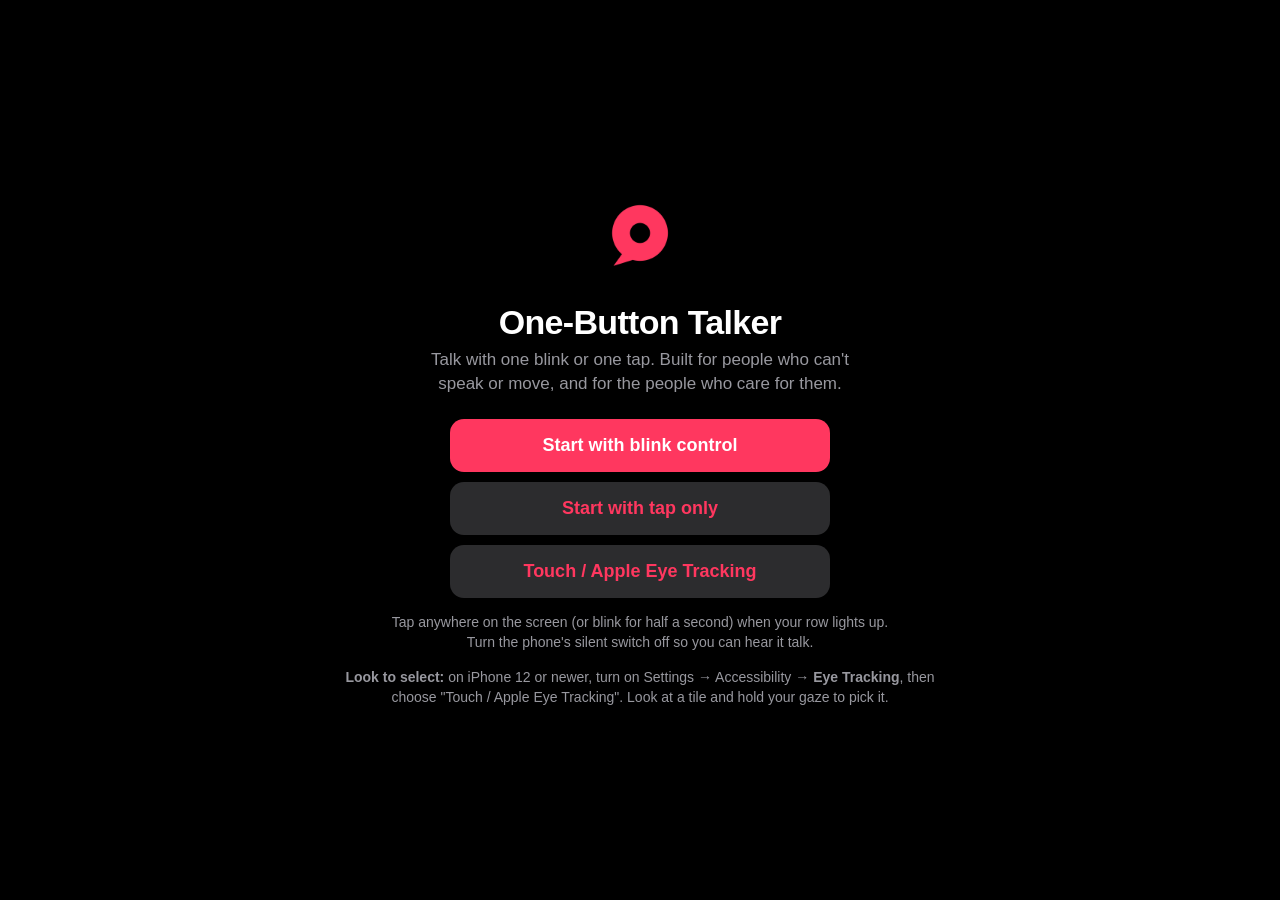
<file: index.html>
<!doctype html>
<html lang="en">
<head>
<meta charset="utf-8">
<meta name="viewport" content="width=device-width, initial-scale=1, maximum-scale=1, user-scalable=no, viewport-fit=cover">
<title>One-Button Talker</title>
<meta name="description" content="Talk with one blink or one tap. A free communication app for people who can't speak or move.">
<meta name="theme-color" content="#000000">
<meta name="apple-mobile-web-app-capable" content="yes">
<meta name="mobile-web-app-capable" content="yes">
<meta name="apple-mobile-web-app-status-bar-style" content="black-translucent">
<meta name="apple-mobile-web-app-title" content="Talker">
<link rel="manifest" href="manifest.webmanifest">
<link rel="apple-touch-icon" href="icons/icon-180.png">
<link rel="icon" href="icons/favicon.png">
<link rel="stylesheet" href="style.css">
</head>
<body>
<div id="app" aria-live="polite">
  <div id="topbar">
    <div id="title"><img src="icons/icon-192.png" alt=""><span id="pagename">Home</span></div>
    <div id="pills">
      <div class="pill" id="linkpill" title="Caregiver link"><span class="dot" style="background:var(--ok)"></span><span id="linktext">linked</span></div>
      <div class="pill" id="campill"><span class="dot" id="camdot"></span><video id="video" muted playsinline></video>
        <span id="camtext">camera off</span><span id="eyemeter"><i></i></span></div>
    </div>
  </div>
  <div id="message"><div id="msgtext" class="empty"></div><div id="msgcount"></div><div id="blinkbar"></div></div>
  <div id="grid"></div>
  <div id="footer"><span id="status"></span><span id="speed"></span></div>
</div>

<!-- start screen: a tap is needed before a phone allows sound and the camera -->
<div class="overlay show" id="start">
  <div class="sheet">
    <img src="icons/icon-512.png" alt="">
    <h1>One-Button Talker</h1>
    <p class="tag">Talk with one blink or one tap. Built for people who can't speak or move, and for the people who care for them.</p>
    <div class="btns">
      <button class="btn" id="startcam">Start with blink control</button>
      <button class="btn ghost" id="starttap">Start with tap only</button>
      <button class="btn ghost" id="startgaze">Touch / Apple Eye Tracking</button>
    </div>
    <p class="hint">Tap anywhere on the screen (or blink for half a second) when your row lights up.<br>
      Turn the phone's silent switch off so you can hear it talk.</p>
    <p class="hint"><b>Look to select:</b> on iPhone 12 or newer, turn on Settings → Accessibility → <b>Eye Tracking</b>,
      then choose "Touch / Apple Eye Tracking". Look at a tile and hold your gaze to pick it.</p>
    <p id="installhint">Tip: tap Share, then <b>Add to Home Screen</b> to install it as an app.</p>
  </div>
</div>

<div class="overlay" id="yesno">
  <div class="q" id="ynq"></div>
  <div class="big"><div class="tile" id="yn-yes">YES</div><div class="tile" id="yn-no">NO</div></div>
  <div class="tile back" id="yn-back">BACK</div>
</div>

<div class="overlay" id="rest">
  <svg class="moon" viewBox="0 0 24 24"><path d="M20 14.5A8 8 0 1 1 9.5 4a6.5 6.5 0 0 0 10.5 10.5z"/></svg>
  <h2>Resting</h2>
  <p>Hold a blink for 1.5 seconds, or tap, to wake up.</p>
  <div id="restbar"><i></i></div>
</div>

<div class="overlay" id="help">
  <div class="sheet">
    <h2>How to use it</h2>
    <p>A highlight moves down the rows. When your row lights up, <b>tap anywhere</b> (or hold a blink for half a second).
       Then do it again when your item lights up.</p>
    <table>
      <tr><td>Tap / blink</td><td>the one button</td></tr>
      <tr><td>HOME</td><td>pages of ready phrases: needs, feelings, pain, people, chat</td></tr>
      <tr><td>KEYBOARD</td><td>spell anything, with word suggestions that learn your words</td></tr>
      <tr><td>I NEED HELP</td><td>alarm sound, red screen and a caregiver alert</td></tr>
      <tr><td>SETTINGS</td><td>speed, voice, talking scan, camera, calibration, caregiver link</td></tr>
      <tr><td>Touch / eye gaze</td><td>SETTINGS → MODE switches to picking tiles directly. With Apple's Eye Tracking on, look at a tile and hold your gaze to pick it.</td></tr>
      <tr><td>Keyboard keys</td><td>Space = press · H help · C caregiver link · Y yes/no · F fullscreen</td></tr>
    </table>
    <p class="hint">Tap anywhere to close.</p>
  </div>
</div>

<div class="overlay" id="linkview">
  <div class="sheet">
    <h2>Caregiver link</h2>
    <p>Scan this with a family member's or nurse's phone. They'll see what you say, get help alerts, and can ask you yes/no questions. It works anywhere, on Wi-Fi or cellular.</p>
    <div id="qr"></div>
    <div id="linkurl"></div>
    <div class="btns">
      <button class="btn" id="sharelink">Share link</button>
      <button class="btn ghost" id="newlink">New link</button>
    </div>
    <p class="hint">Messages are end-to-end encrypted. Tap anywhere else to close.</p>
  </div>
</div>

<div class="overlay" id="calib">
  <div class="sheet">
    <h2>Camera calibration</h2>
    <div class="big" id="calibstep">Get ready…</div>
    <svg id="calibring" viewBox="0 0 120 120"><circle class="bg" cx="60" cy="60" r="52"/><circle class="fg" id="calibfg" cx="60" cy="60" r="52"/></svg>
    <div id="calibresult"></div>
    <p class="hint" id="calibhint">Follow the voice. It takes about 20 seconds.</p>
  </div>
</div>

<div class="overlay" id="editor">
  <div class="sheet">
    <h2>My Phrases</h2>
    <p>Type one phrase per line, like CALL MAYA or PUT ON THE COOKING SHOW.</p>
    <textarea id="phrasebox" rows="8"></textarea>
    <div class="btns">
      <button class="btn" id="savephrases">Save</button>
      <button class="btn ghost" id="cancelphrases">Cancel</button>
    </div>
  </div>
</div>
<div id="alarm"><span>HELP NEEDED</span></div>
<div id="banner"><small>MESSAGE FROM YOUR CAREGIVER</small><div id="bannertext"></div></div>

<script src="vendor/qrcode.js"></script>
<script type="module" src="app.js"></script>
<script>
  if ("serviceWorker" in navigator) navigator.serviceWorker.register("sw.js").catch(() => {});
</script>
</body>
</html>
</file>
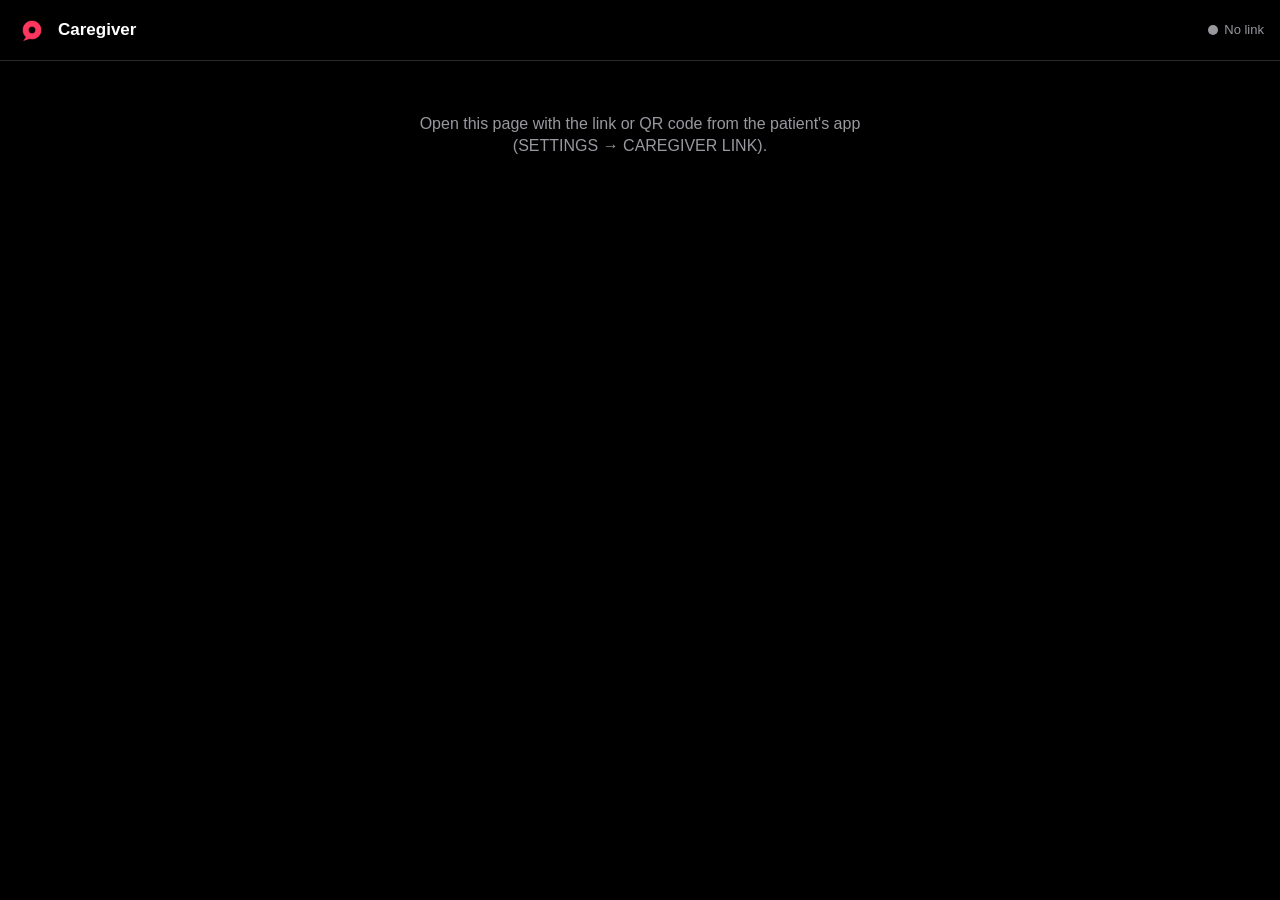
<file: caregiver.html>
<!doctype html>
<html lang="en">
<head>
<meta charset="utf-8">
<meta name="viewport" content="width=device-width, initial-scale=1, viewport-fit=cover">
<meta name="theme-color" content="#000000">
<meta name="apple-mobile-web-app-capable" content="yes">
<meta name="apple-mobile-web-app-status-bar-style" content="black-translucent">
<meta name="apple-mobile-web-app-title" content="Talker Care">
<link rel="apple-touch-icon" href="icons/icon-180.png">
<link rel="icon" href="icons/favicon.png">
<title>Talker · Caregiver</title>
<style>
  :root { --bg:#f2f2f7; --card:#ffffff; --line:rgba(60,60,67,.12); --ink:#000; --muted:#8a8a8e;
          --accent:#ff2d55; --ok:#34c759; --bad:#ff3b30; --q:#ff2d55; }
  @media all {   /* always the black + pink Health look */
    :root { --bg:#000; --card:#1c1c1e; --line:rgba(84,84,88,.5); --ink:#fff; --muted:#98989f;
            --accent:#ff375f; --ok:#30d158; --bad:#ff453a; --q:#ff375f; }
  }
  * { box-sizing: border-box; -webkit-tap-highlight-color: transparent; }
  body { margin:0; background: var(--bg);
         color:var(--ink); font:16px/1.4 -apple-system,BlinkMacSystemFont,"Segoe UI",Roboto,sans-serif;
         padding: env(safe-area-inset-top) 0 env(safe-area-inset-bottom); min-height:100vh; }
  header { display:flex; align-items:center; gap:10px; padding:14px 16px; position:sticky; top:0; z-index:5;
           background:color-mix(in srgb, var(--bg) 88%, transparent); backdrop-filter:blur(12px); -webkit-backdrop-filter:blur(12px);
           border-bottom:1px solid var(--line); }
  header img { width:32px; height:32px; border-radius:9px; }
  header h1 { font-size:17px; margin:0; flex:1; }
  #conn { font-size:13px; color:var(--muted); display:flex; align-items:center; gap:6px; }
  .dot { width:10px; height:10px; border-radius:50%; background:var(--muted); display:inline-block; }
  main { max-width:560px; margin:0 auto; padding:12px 16px 40px; }
  .card { background:var(--card); border:0; box-shadow:0 1px 3px rgba(0,0,0,.05); border-radius:18px; padding:14px; margin-bottom:12px; }
  .card h2 { font-size:12px; letter-spacing:.08em; text-transform:uppercase; color:var(--muted); margin:0 0 10px; }
  #alert { display:none; background:var(--bad); border-radius:18px; padding:16px;
           margin-bottom:12px; animation:pulse 1.2s infinite; }
  #alert .what { font-size:24px; font-weight:800; margin:2px 0 12px; }
  @keyframes pulse { 50% { box-shadow:0 0 0 8px rgba(239,68,68,.25); } }
  #status { display:flex; align-items:center; gap:12px; }
  #status .big { font-size:21px; font-weight:800; }
  #status .sub { color:var(--muted); font-size:14px; }
  button { font:inherit; border:0; border-radius:12px; padding:12px 14px; background:var(--accent); color:#fff;
           font-weight:700; cursor:pointer; }
  button.ghost { background:color-mix(in srgb, var(--ink) 6%, var(--card)); color:var(--accent); font-weight:550; border:0; }
  button.white { background:#fff; color:#b91c1c; width:100%; font-size:18px; }
  button:active { transform:scale(.98); }
  .chips { display:flex; flex-wrap:wrap; gap:8px; margin-bottom:10px; }
  .chips button { padding:9px 12px; font-size:15px; }
  form { display:flex; gap:8px; }
  input { flex:1; min-width:0; font:inherit; padding:12px; border-radius:12px; border:1px solid var(--line);
          background:var(--card); color:var(--ink); }
  #feed { list-style:none; margin:0; padding:0; }
  #feed li { padding:10px 12px; border-radius:12px; margin-bottom:8px; background:var(--card); border:0; }
  #feed .meta { font-size:12px; color:var(--muted); display:flex; justify-content:space-between; }
  #feed .txt { font-size:18px; font-weight:700; margin-top:2px; word-wrap:break-word; }
  #feed li.said { background:var(--card); }
  #feed li.alert { background:color-mix(in srgb, var(--bad) 14%, var(--card)); border-left:4px solid var(--bad); }
  #feed li.question, #feed li.answer, #feed li.message { background:color-mix(in srgb, var(--accent) 10%, var(--card)); }
  #feed li.answer .txt { color:var(--accent); font-weight:700; }
  .empty { color:var(--muted); text-align:center; padding:14px 0; }
  .small { color:var(--muted); font-size:13px; }
  code { background:color-mix(in srgb, var(--ink) 7%, transparent); padding:2px 6px; border-radius:6px; font-size:13px; word-break:break-all; }
  #toast { position:fixed; left:50%; bottom:calc(24px + env(safe-area-inset-bottom)); transform:translateX(-50%);
           background:var(--ink); color:var(--bg); padding:10px 16px; border-radius:12px; font-weight:600;
           opacity:0; transition:opacity .2s; pointer-events:none; max-width:90vw; }
  #nokey { display:none; text-align:center; padding:40px 20px; color:var(--muted); }
</style>
</head>
<body>
<header>
  <img src="icons/icon-192.png" alt="">
  <h1>Caregiver</h1>
  <div id="conn"><span class="dot" id="conndot"></span><span id="conntext">Connecting…</span></div>
</header>
<main>
  <div id="nokey">Open this page with the link or QR code from the patient's app<br>(SETTINGS → CAREGIVER LINK).</div>
  <div id="ui">
    <div id="alert">
      <div>🚨 HELP ALERT</div>
      <div class="what" id="alerttext"></div>
      <button class="white" id="coming">I'm coming</button>
    </div>

    <section class="card">
      <h2>Patient</h2>
      <div id="status"><span class="dot" id="pdot" style="width:16px;height:16px"></span>
        <div><div class="big" id="pstate">Waiting…</div><div class="sub" id="psub">Open the app on the patient's device.</div></div>
      </div>
    </section>

    <section class="card">
      <h2>Ask a yes / no question</h2>
      <div class="chips" id="askchips"></div>
      <form id="askform"><input id="askinput" maxlength="120" placeholder="Type a yes/no question…" autocomplete="off"><button>Ask</button></form>
    </section>

    <section class="card">
      <h2>Send a message to their screen</h2>
      <div class="chips" id="msgchips"></div>
      <form id="msgform"><input id="msginput" maxlength="120" placeholder="Type a short message…" autocomplete="off"><button>Send</button></form>
    </section>

    <section class="card">
      <h2>Conversation</h2>
      <ul id="feed"></ul>
      <div class="empty" id="empty">Nothing yet. Everything the patient says will show up here.</div>
    </section>

    <section class="card">
      <h2>Alerts when your phone is locked</h2>
      <p class="small">Install the free <b>ntfy</b> app, tap <b>+</b>, and subscribe to this topic. You'll get a loud
        notification whenever the patient asks for help, even with this page closed. (It only says "help alert", nothing private.)</p>
      <p><code id="alerttopic"></code> <button class="ghost" id="copytopic" style="padding:6px 10px;font-size:13px">Copy</button></p>
      <p class="small">Conversation messages are end-to-end encrypted.</p>
    </section>
  </div>
</main>
<div id="toast"></div>
<script type="module" src="caregiver.js"></script>
</body>
</html>
</file>
<file: style.css>
:root {
  /* Apple Health-style theme: gray background, white cards, pink accent */
  --bg: #f2f2f7;
  --surface: #ffffff;
  --line: rgba(60, 60, 67, .12);
  --ink: #000000;
  --muted: #8a8a8e;
  --lit: #ff2d55;
  --lit-ink: #ffffff;
  --accent: #ff2d55;
  --ok: #34c759;
  --warn: #ff9500;
  --bad: #ff3b30;
  --alarm: #ff3b30;
  --shadow: 0 1px 2px rgba(0, 0, 0, .05), 0 1px 8px rgba(0, 0, 0, .04);
  --tint-red: #ffe9e7;
  --tint-gray: #e9e9ee;
  --card: var(--surface);
  --card-line: var(--line);
  --radius: 18px;
  --gap: clamp(6px, 1.2vmin, 12px);
  --tile-font: clamp(14px, 1.2vw + 1.45vh, 30px);
}
@media all {   /* always the black + pink Health look */
  /* night mode for dark hospital rooms */
  :root { --bg: #000000; --surface: #1c1c1e; --line: rgba(84, 84, 88, .5); --ink: #ffffff; --muted: #98989f;
          --lit: #ff375f; --accent: #ff375f; --ok: #30d158; --bad: #ff453a; --alarm: #ff453a;
          --shadow: none; --tint-red: #3a1614; --tint-gray: #2c2c2e; }
}
* { box-sizing: border-box; -webkit-tap-highlight-color: transparent; }
html, body { height: 100%; margin: 0; }
body {
  background: var(--bg);
  color: var(--ink);
  font-family: -apple-system, BlinkMacSystemFont, "SF Pro Text", "SF Pro Display", "Helvetica Neue", "Segoe UI", Roboto, sans-serif;
  overflow: hidden; user-select: none; -webkit-user-select: none; touch-action: manipulation;
}
#app {
  position: fixed; inset: 0; display: flex; flex-direction: column;
  padding: calc(env(safe-area-inset-top) + 8px) calc(env(safe-area-inset-right) + 12px)
           calc(env(safe-area-inset-bottom) + 6px) calc(env(safe-area-inset-left) + 12px);
  gap: var(--gap);
}

/* ---------- top bar ---------- */
#topbar { display: flex; align-items: flex-end; justify-content: space-between; gap: 10px; min-height: 44px; }
#title img { display: none; }
#title { display: flex; align-items: center; gap: 10px; min-width: 0; flex: 1; }
#title img { width: 30px; height: 30px; border-radius: 7px; }
#pagename { font-weight: 800; font-size: clamp(22px, 2.2vh + 12px, 34px); letter-spacing: -.025em; white-space: nowrap;
            overflow: hidden; text-overflow: ellipsis; min-width: 0; }
#pills { display: flex; gap: 8px; align-items: center; flex: none; }
.pill { display: flex; align-items: center; gap: 7px; background: var(--surface); border: 0; box-shadow: var(--shadow);
        border-radius: 999px; padding: 4px 11px 4px 5px; font-size: 13px; color: var(--muted); white-space: nowrap; }
.pill .dot { width: 9px; height: 9px; border-radius: 50%; background: var(--muted); flex: none; margin-left: 4px; }
#campill video { width: 30px; height: 30px; border-radius: 50%; object-fit: cover; transform: scaleX(-1);
                 background: #000; display: none; }
#campill.on video { display: block; }
#campill.on .dot { display: none; }
#eyemeter { width: 34px; height: 6px; border-radius: 3px; background: rgba(0,0,0,.1); overflow: hidden; display: none; }
#eyemeter i { display: block; height: 100%; width: 0%; background: var(--ok); transition: width .08s linear; }
#campill.on #eyemeter { display: block; }
#linkpill { display: none; padding: 4px 11px; }
#linkpill.show { display: flex; }

/* ---------- message bar ---------- */
#message { position: relative; background: var(--surface); box-shadow: var(--shadow);
           border: 0; border-radius: var(--radius);
           min-height: clamp(54px, 9vh, 92px); display: flex; align-items: center; padding: 8px 18px; overflow: hidden; }
#msgtext { font-size: clamp(20px, 1.6vw + 2.3vh, 40px); font-weight: 700; letter-spacing: -.01em; line-height: 1.15;
           display: -webkit-box; -webkit-line-clamp: 2; -webkit-box-orient: vertical; overflow: hidden; word-break: break-word; }
#msgtext.empty { color: var(--muted); font-weight: 400; }
.caret { display: inline-block; width: 3px; height: 1em; background: var(--accent); vertical-align: -0.12em;
         margin-left: 3px; animation: caret 1s steps(1) infinite; }
@keyframes caret { 50% { opacity: 0; } }
#msgcount { position: absolute; right: 14px; top: 8px; font-size: 12px; color: var(--muted); }
#blinkbar { position: absolute; left: 0; bottom: 0; height: 6px; width: 0; background: var(--accent);
            border-radius: 0 3px 3px 0; transition: width .05s linear; }
#message { overflow: hidden; }

/* ---------- grid ---------- */
#grid { flex: 1; display: flex; flex-direction: column; gap: var(--gap); min-height: 0; }
.row { flex: 1; display: flex; gap: var(--gap); min-height: 0; transition: opacity .2s;
       container-type: inline-size; --n: 3; }
.row.dim { opacity: .35; }
.row.quick { flex: .8; }
.row.control .tile { font-size: min(var(--tile-font), calc(100cqw / var(--n) * 0.155)); }
.row.scale { flex: .85; }
.row.scale .tile { font-size: min(calc(var(--tile-font) * 1.1), calc(100cqw / var(--n) * 0.5)); font-weight: 850;
                   white-space: nowrap; overflow-wrap: normal; padding: 2px;
                   background: hsl(var(--hue, 0), 70%, 46%); color: #fff; }
.row.letters .tile { font-size: min(calc(var(--tile-font) * 1.15), calc(100cqw / var(--n) * 0.5)); }
.tile {
  flex: 1; min-width: 0; position: relative; display: flex; flex-direction: column; align-items: center; justify-content: center;
  gap: 4px; text-align: center; padding: 4px 6px; border-radius: var(--radius);
  background: var(--surface); border: 0; box-shadow: var(--shadow); color: var(--ink);
  font-weight: 600; line-height: 1.12; letter-spacing: -.01em;
  /* text shrinks to fit the tile's width, so words never get split */
  font-size: min(var(--tile-font), calc(100cqw / var(--n) * 0.19));
  word-break: normal; overflow-wrap: anywhere; hyphens: none;
  transition: background .1s ease, border-color .1s ease;
  overflow: hidden;
}
.tile svg { width: 1.45em; height: 1.45em; flex: none; stroke: currentColor; fill: none; stroke-width: 2;
            stroke-linecap: round; stroke-linejoin: round; }
.tile .lbl { overflow: hidden; display: -webkit-box; -webkit-line-clamp: 3; -webkit-box-orient: vertical; }
.tile.menu { font-size: min(calc(var(--tile-font) * 1.05), calc(100cqw / var(--n) * 0.16)); gap: 6px; }
.tile.menu svg { width: 1.9em; height: 1.9em; }
.tile.lit { background: var(--lit) !important; color: var(--lit-ink) !important;
            box-shadow: 0 0 0 3px var(--lit), 0 8px 24px rgba(255, 45, 85, .35) !important; }
.tile.lit svg { stroke: #fff !important; }
.tile.menu.lit svg { background: rgba(255, 255, 255, .22) !important; }
.tile.quick { background: var(--surface); }
#grid .tile.urgent { background: var(--tint-red); color: var(--bad); }
.tile.control, .tile.nav, .tile.back { background: var(--tint-gray); box-shadow: none; }
.tile.suggest { background: var(--surface); color: var(--accent); }
.tile.history { background: var(--surface); }
.tile.setting { background: var(--surface); }
/* home screen: Apple Health-style cards. Small colored icon + name on top, gray preview below */
.tile.menu { align-items: stretch; justify-content: space-between; text-align: left; padding: .7em .8em;
             font-size: min(calc(var(--tile-font) * 1.05), calc(100cqw / var(--n) * 0.15)); }
.tile.menu .hd { display: flex; align-items: center; gap: .4em; color: var(--c, var(--muted)); font-weight: 700;
                 font-size: .78em; letter-spacing: 0; }
.tile.menu .hd .lbl { flex: 1; -webkit-line-clamp: 1; }
.tile.menu .chev { font-style: normal; color: var(--muted); font-weight: 400; font-size: 1.3em; line-height: 1; opacity: .6; }
.tile.menu svg { width: 1.15em; height: 1.15em; stroke: var(--c, var(--muted)); fill: none; stroke-width: 2.3; }
.tile.menu .sub { color: var(--ink); font-weight: 700; font-size: 1em; line-height: 1.15; letter-spacing: -.015em;
                  overflow: hidden; display: -webkit-box; -webkit-line-clamp: 2; -webkit-box-orient: vertical; }
.tile.menu.lit .hd, .tile.menu.lit .chev, .tile.menu.lit .sub { color: #fff; }
/* the same category colors the Health app uses */
.tile.c-KEYBOARD { --c: #007aff; } .tile.c-NEEDS { --c: #34c759; } .tile.c-FEELINGS { --c: #00c7be; }
.tile.c-PAIN { --c: #ff3b30; } .tile.c-PEOPLE { --c: #af52de; } .tile.c-CHAT { --c: #ff9500; }
.tile.c-YESNO { --c: #5ac8fa; } .tile.c-SETTINGS { --c: #8e8e93; } .tile.c-REST { --c: #5e5ce6; }
.tile.c-MYPHRASES { --c: #ff2d55; }
/* phrase pages: a thin bar of the page's color, like Health's charts */
#grid.p-NEEDS { --c: #34c759; } #grid.p-FEELINGS { --c: #00c7be; } #grid.p-PAIN { --c: #ff3b30; }
#grid.p-PEOPLE { --c: #af52de; } #grid.p-CHAT { --c: #ff9500; } #grid[class*="p-MY"] { --c: #ff2d55; }
#grid .tile.phrase { box-shadow: var(--shadow), inset 0 4px 0 var(--c, transparent); }

/* ---------- footer ---------- */
#footer { display: flex; justify-content: space-between; gap: 10px; color: var(--muted); font-size: 13px;
          min-height: 18px; white-space: nowrap; overflow: hidden; }
#status { overflow: hidden; text-overflow: ellipsis; }

/* ---------- overlays ---------- */
.overlay { position: fixed; inset: 0; display: none; z-index: 20;
           padding: calc(env(safe-area-inset-top) + 14px) 16px calc(env(safe-area-inset-bottom) + 14px); }
.overlay.show { display: flex; }
.sheet { margin: auto; max-width: 640px; width: 100%; max-height: 100%; overflow: auto; text-align: center;
         background: var(--surface); border: 0; border-radius: 20px; padding: 22px;
         box-shadow: 0 10px 40px rgba(0,0,0,.12); color: var(--ink); }
.sheet h2 { margin: 4px 0 12px; font-size: 24px; }
.sheet p { color: var(--muted); line-height: 1.45; margin: 8px 0; }
.sheet .hint { color: var(--muted); font-size: 14px; margin-top: 14px; }
.btn { font: inherit; font-weight: 600; border: 0; border-radius: 14px; padding: 13px 18px; cursor: pointer;
       background: var(--accent); color: #fff; }
.btn.ghost { background: var(--tint-gray); color: var(--accent); border: 0; }
.btns { display: flex; gap: 10px; justify-content: center; flex-wrap: wrap; margin-top: 14px; }

/* yes / no */
#yesno { background: var(--bg); flex-direction: column; gap: var(--gap); }
#yesno .q { background: var(--surface); border: 0; box-shadow: var(--shadow); border-radius: var(--radius);
            padding: 14px; text-align: center; font-size: clamp(22px, 2vw + 2.5vh, 44px); font-weight: 800; display: none; }
#yesno.asked .q { display: block; }
#yesno .big { flex: 1; display: flex; gap: var(--gap); min-height: 0; container-type: inline-size; }
#yesno .big .tile { font-size: min(clamp(48px, 7vw + 6vh, 150px), 16cqw); font-weight: 700; }
#yn-yes { background: var(--ok); color: #fff; } #yn-no { background: var(--bad); color: #fff; }
#yn-back { flex: none; height: clamp(54px, 10vh, 90px); font-size: clamp(20px, 3vh, 30px); }

/* rest */
#rest { background: rgba(0, 0, 0, .94); color: #fff; align-items: center; justify-content: center; flex-direction: column; gap: 14px; }
#rest .moon { width: 64px; height: 64px; stroke: #5e5ce6; fill: none; stroke-width: 1.6; }
#rest h2 { margin: 0; font-size: 34px; }
#rest p { margin: 0; color: #98989f; font-size: 18px; text-align: center; }
#restbar { width: min(360px, 70vw); height: 8px; border-radius: 4px; background: rgba(255,255,255,.15); overflow: hidden; }
#restbar i { display: block; height: 100%; width: 0; background: #5e5ce6; }

/* alarm + banner */
#alarm { position: fixed; inset: 0; pointer-events: none; z-index: 30; display: none;
         border: 14px solid var(--alarm); animation: flash .6s steps(1) infinite; }
#alarm.show { display: block; }
#alarm span { position: absolute; top: 12px; left: 50%; transform: translateX(-50%); background: var(--alarm); color: #fff;
              font-weight: 900; font-size: 26px; padding: 8px 22px; border-radius: 12px; white-space: nowrap; }
@keyframes flash { 50% { opacity: 0; } }
#banner { position: fixed; left: 50%; top: 50%; transform: translate(-50%, -50%) scale(.96); z-index: 25;
          width: min(680px, 92vw); background: var(--accent); color: #fff; border-radius: 22px; border: 0;
          padding: 18px 22px 22px; text-align: center; box-shadow: 0 20px 60px rgba(0,0,0,.3);
          opacity: 0; pointer-events: none; transition: opacity .25s, transform .25s; }
#banner.show { opacity: 1; transform: translate(-50%, -50%) scale(1); }
#banner small { display: block; letter-spacing: .12em; font-size: 12px; font-weight: 700; color: rgba(255,255,255,.8); margin-bottom: 6px; }
#banner div { font-size: clamp(22px, 2vw + 2vh, 40px); font-weight: 700; }

/* start screen */
#start { background: var(--bg); align-items: center; justify-content: center; }
#start .sheet { background: transparent; border: 0; box-shadow: none; }
#start img { width: 96px; height: 96px; border-radius: 22px; box-shadow: 0 8px 24px rgba(0,0,0,.15); }
#start h1 { font-size: 34px; letter-spacing: -.02em; margin: 18px 0 6px; }
#start .tag { color: var(--muted); font-size: 17px; margin: 0 auto 22px; max-width: 460px; }
#start .btn { width: min(380px, 90vw); font-size: 18px; padding: 16px; }
#start .btns { flex-direction: column; align-items: center; }
#installhint { display: none; color: var(--muted); font-size: 14px; margin-top: 18px; }

/* calibration */
#calib .big { font-size: clamp(24px, 3vh + 1vw, 38px); font-weight: 700; margin: 10px 0; }
#calibring { width: 120px; height: 120px; margin: 10px auto; }
#calibring circle { fill: none; stroke-width: 10; }
#calibring .bg { stroke: rgba(0,0,0,.08); }
#calibring .fg { stroke: var(--accent); stroke-linecap: round; transform: rotate(-90deg); transform-origin: 50% 50%;
                 stroke-dasharray: 327; stroke-dashoffset: 327; }
#calibtable { margin: 10px auto; border-collapse: collapse; }
#calibtable td { padding: 4px 12px; text-align: left; }

/* link / qr */
#qr { background: #fff; border: 0; border-radius: 16px; padding: 12px; display: inline-block; margin: 6px auto; }
#qr svg { display: block; width: min(260px, 60vw); height: auto; }
#linkurl { font-size: 12px; color: var(--muted); word-break: break-all; margin: 6px 0; user-select: text; -webkit-user-select: text; }

/* help */
#help table { margin: 6px auto; border-collapse: collapse; text-align: left; }
#help td { padding: 5px 10px; vertical-align: top; }
#help td:first-child { color: var(--accent); font-weight: 700; white-space: nowrap; }

/* wide screens: put the small icon beside the words in the quick row so short rows still fit */
@media (orientation: landscape) {
  .row.quick .tile { flex-direction: row; gap: .35em; }
  .row.quick .tile svg { width: 1.1em; height: 1.1em; }
}
@media (orientation: portrait) {
  :root { --tile-font: clamp(13px, 1.9vw + 1vh, 26px); }
  /* narrow phone cards: drop the arrow so the colored name fits */
  .tile.menu { padding: .6em .55em; font-size: min(var(--tile-font), calc(100cqw / var(--n) * 0.15)); }
  .tile.menu .chev { display: none; }
  .tile.menu .hd { font-size: .8em; gap: .3em; }
  .tile.menu .hd svg { width: 1em; height: 1em; }
}
@media (max-width: 560px) {
  #linktext { display: none; }
  #pagename { font-size: 26px; }
  #camtext { max-width: 96px; overflow: hidden; text-overflow: ellipsis; }
  #title img { width: 26px; height: 26px; }
}
@media (max-height: 500px) {
  #footer { display: none; }
  #topbar { min-height: 30px; }
}
/* My Phrases editor */
#phrasebox { width: 100%; font: inherit; font-size: 18px; padding: 12px; border-radius: 14px;
             border: 0; background: var(--tint-gray); color: var(--ink);
             user-select: text; -webkit-user-select: text; }/* pop-up sheets (help, caregiver link, My Phrases, calibration): dim and blur what's behind them */
#help, #linkview, #editor, #calib { background: rgba(0, 0, 0, .7); backdrop-filter: blur(8px); -webkit-backdrop-filter: blur(8px); }
#help .sheet, #linkview .sheet, #editor .sheet, #calib .sheet { box-shadow: 0 20px 60px rgba(0, 0, 0, .6); }
</file>
